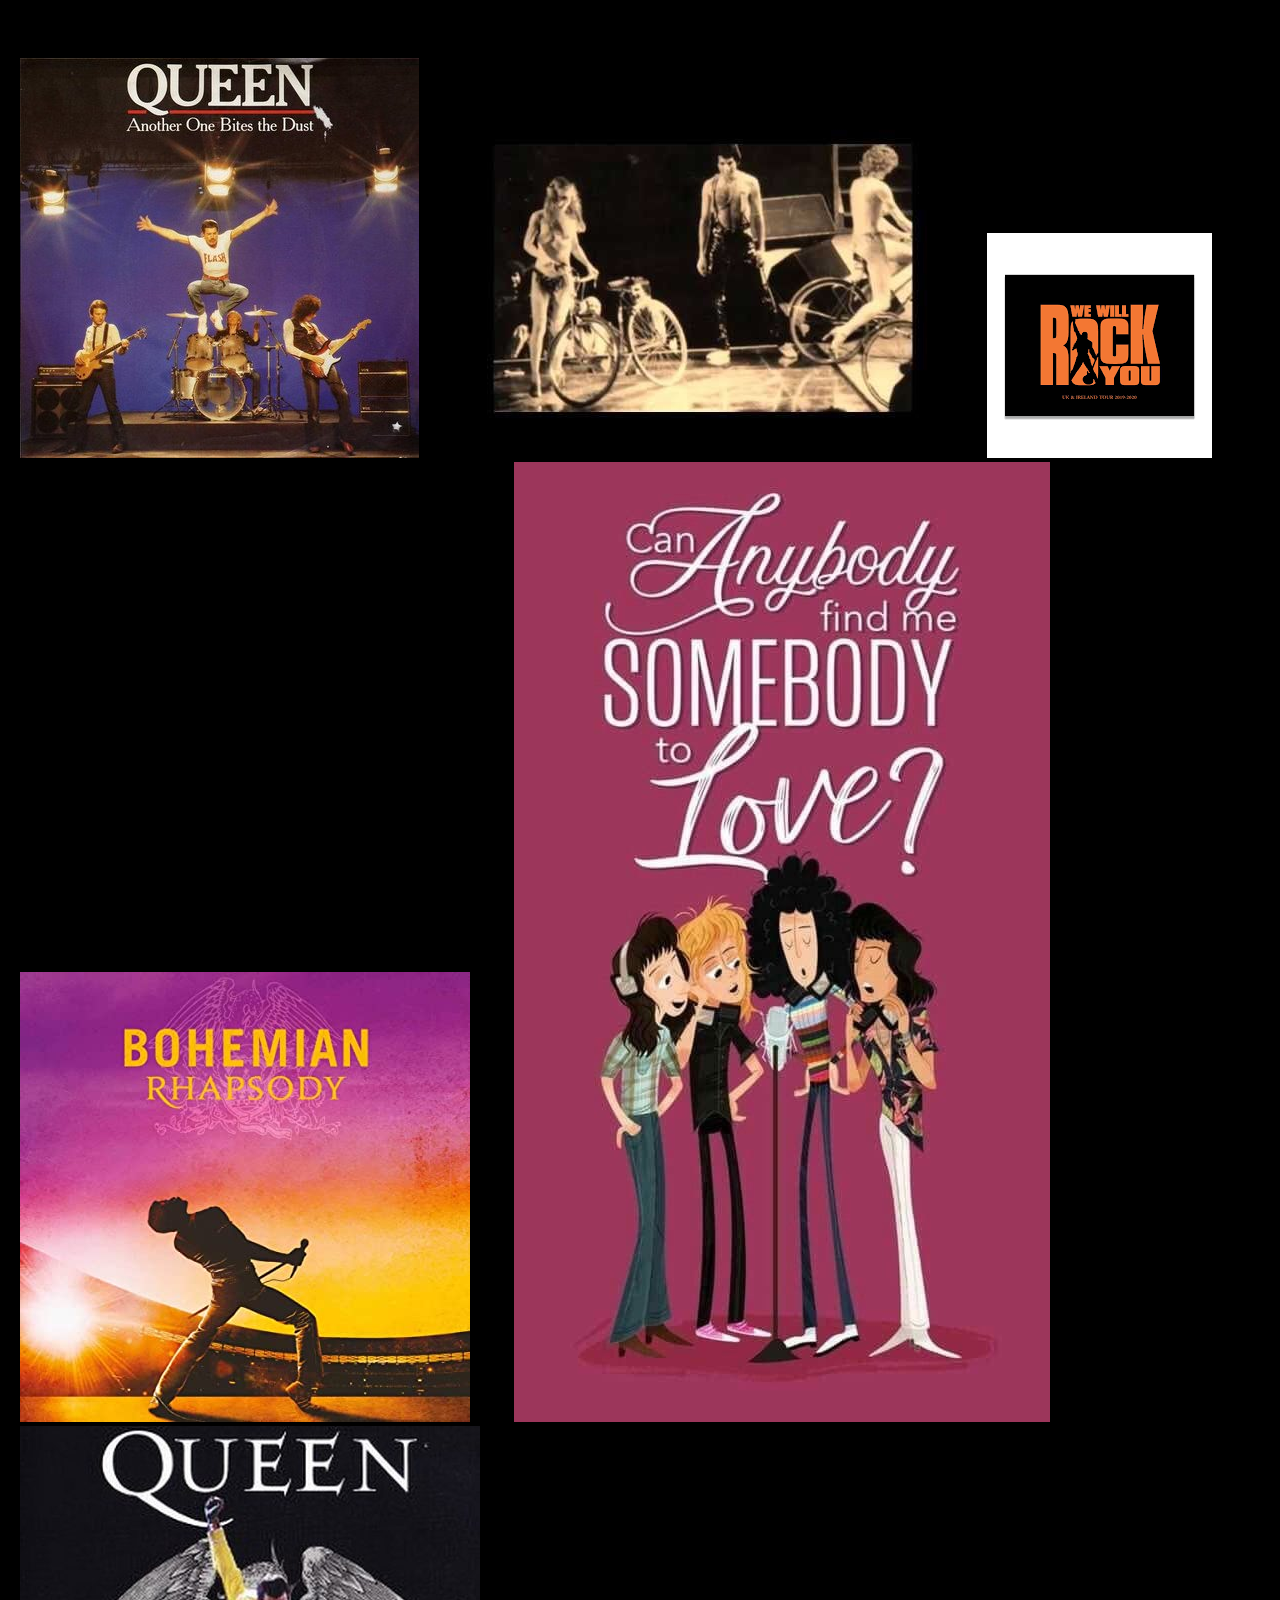
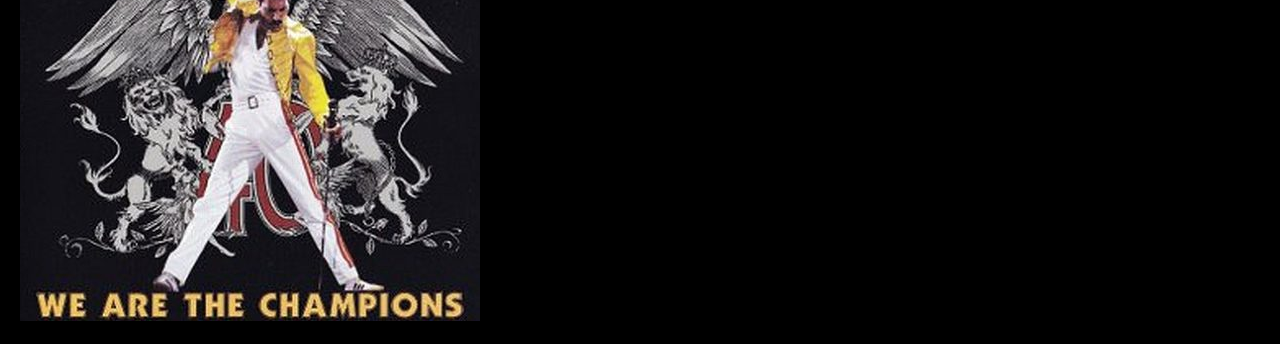
<file: index.html>
</html>
<!DOCTYPE html>
<html lang="es">
<head>
    <meta charset="UTF-8">
    <meta http-equiv="X-UA-Compatible" content="IE=edge">
    <meta name="viewport" content="width=device-width, initial-scale=1.0">
    <title>QUEEN</title>
    <link
      href="index.css"
      rel="stylesheet"
      type="text/css"
    />
</head>
<body>
    <h1 class="titulo">Mejores Canciones de Queen</h1>
    <a href='songs/Another One Bite The Dust.html'><img src="images/1.jpg" alt="Another One Bite The Dust"></a>
    <a href='songs/bicycle_race.html'><img src="images/2.jpg" alt="Bicycle Race"></a>
    <a href='songs/we-will-rock-you.html'><img src="images/3.png" alt="We Will Rock You"></a>
    <a href='songs/bohemianRhapsody.html'><img src="images/4.jpg" alt="Bohemian Rhapsody"></a>
    <a href='songs/Somebody to love.html'><img src="images/5.jpg" alt="Somebody To Love Me"></a>
    <a href='songs/weAreTheChampions.html'><img src="images/6.jpg" alt="We Are The Champions"></a>

</body>
</html>
</file>
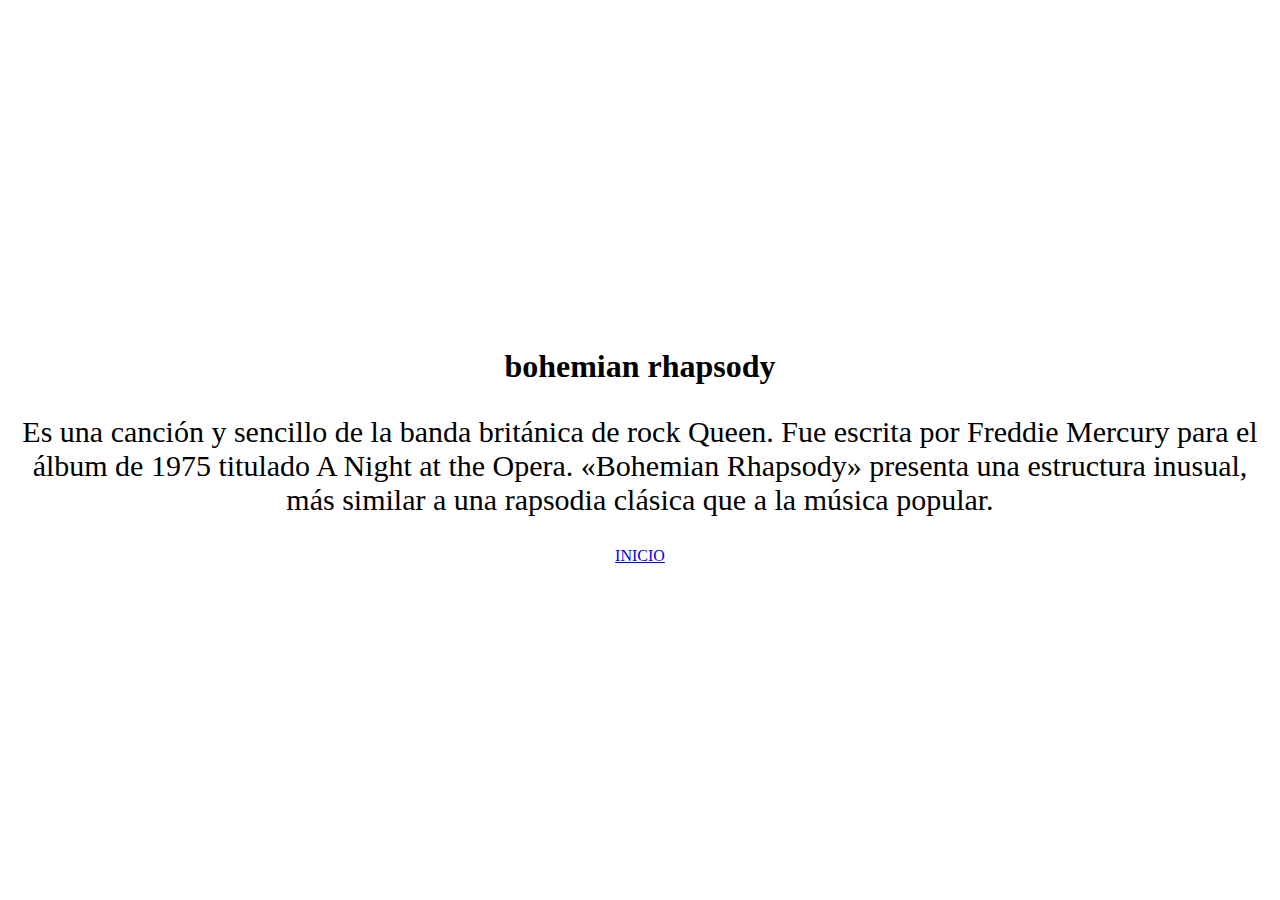
<file: bohemianRhapsody.html>
<!DOCTYPE html>
<html lang="en">
<head>
    <meta charset="UTF-8">
    <meta http-equiv="X-UA-Compatible" content="IE=edge">
    <meta name="viewport" content="width=device-width, initial-scale=1.0">
    <title>bohemian rhapsody</title>
</head>
<body >
  <div style="text-align: center">
    <iframe width="560" height="315" src="https://www.youtube.com/embed/vbvyNnw8Qjg?start=1" 
    title="YouTube video player" 
    frameborder="0" 
    allow="accelerometer; autoplay; clipboard-write; encrypted-media; gyroscope; picture-in-picture" allowfullscreen>
    </iframe> 
  </div>
  <div style=" text-align: center">
    <h1>bohemian rhapsody</h1>
    <p style="font-size: 30px;"  > Es una canción y sencillo de la banda británica de rock Queen. Fue escrita por Freddie Mercury para el álbum de 1975 titulado A Night at the Opera. «Bohemian Rhapsody» presenta una estructura inusual, más similar a una rapsodia clásica que a la música popular.</p>
    <a href="./index.html">INICIO</a>
  </div>
  
</body>
</html>
</file>
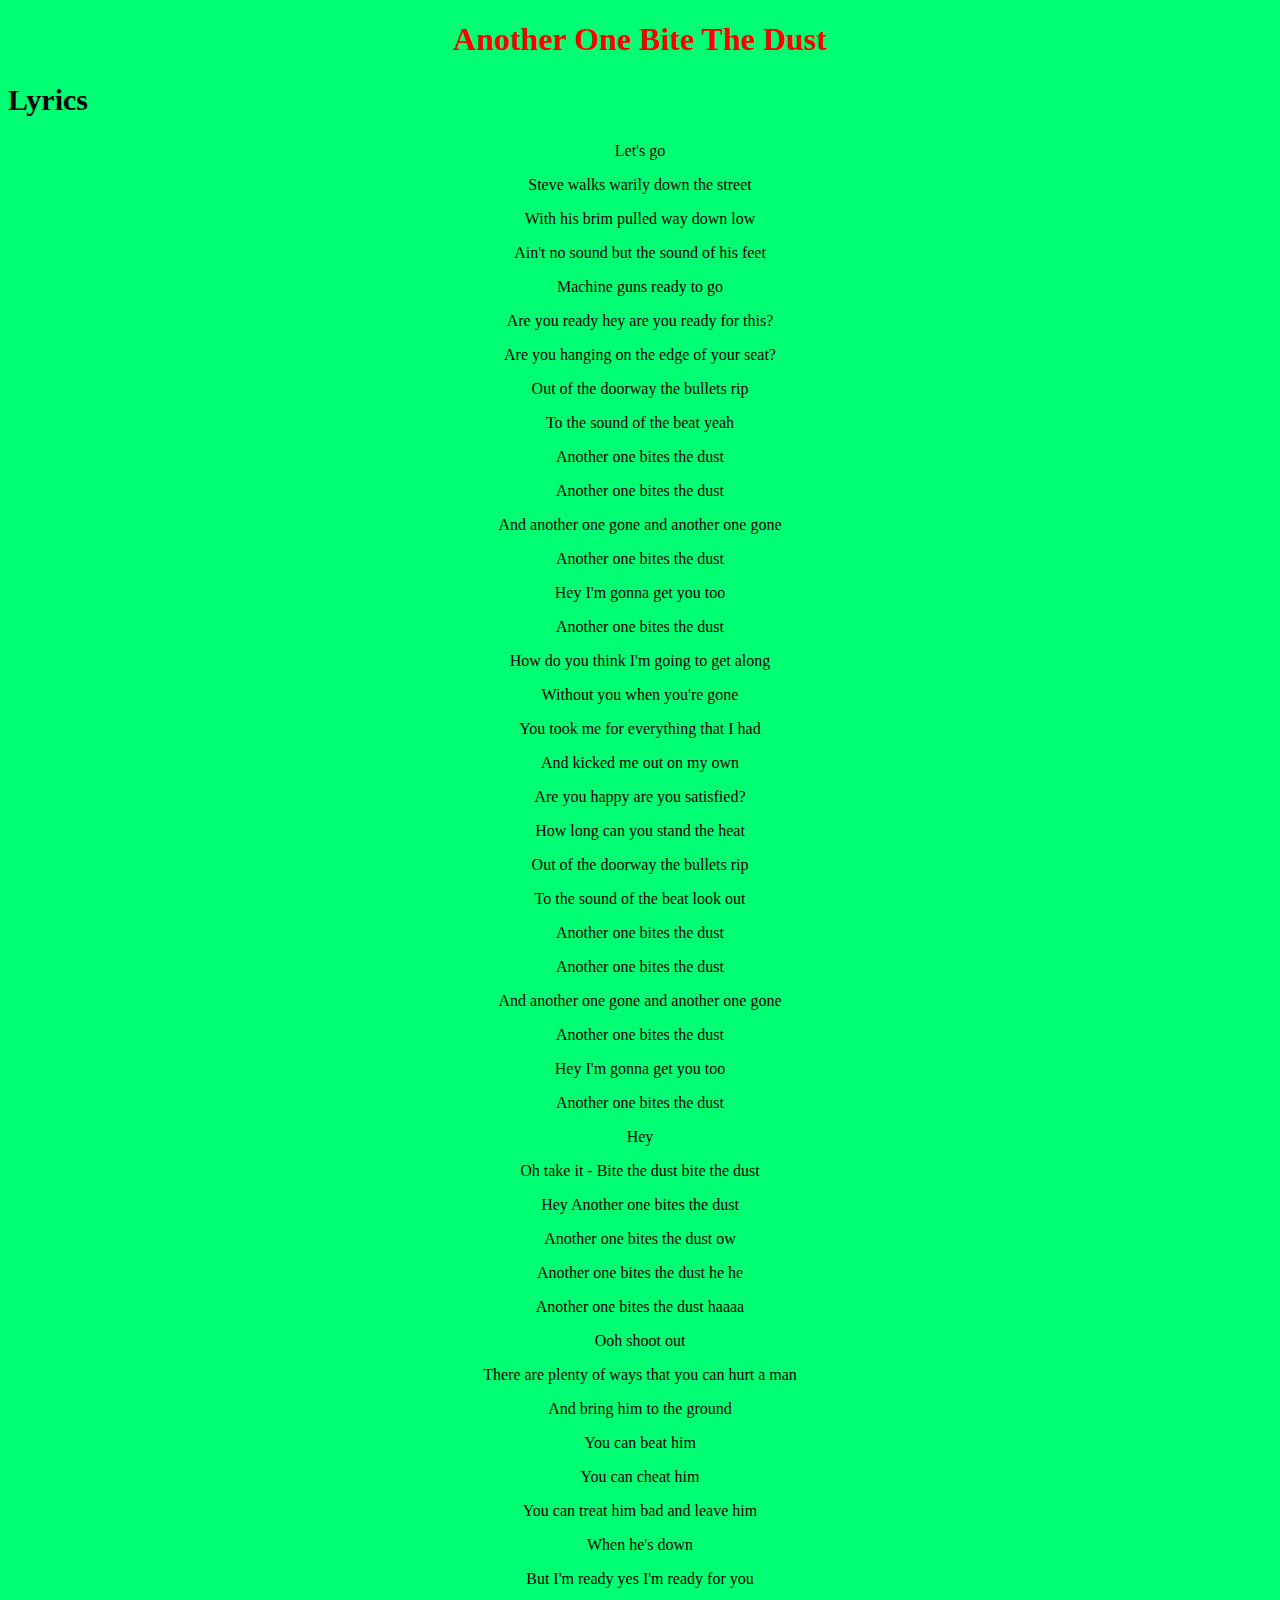
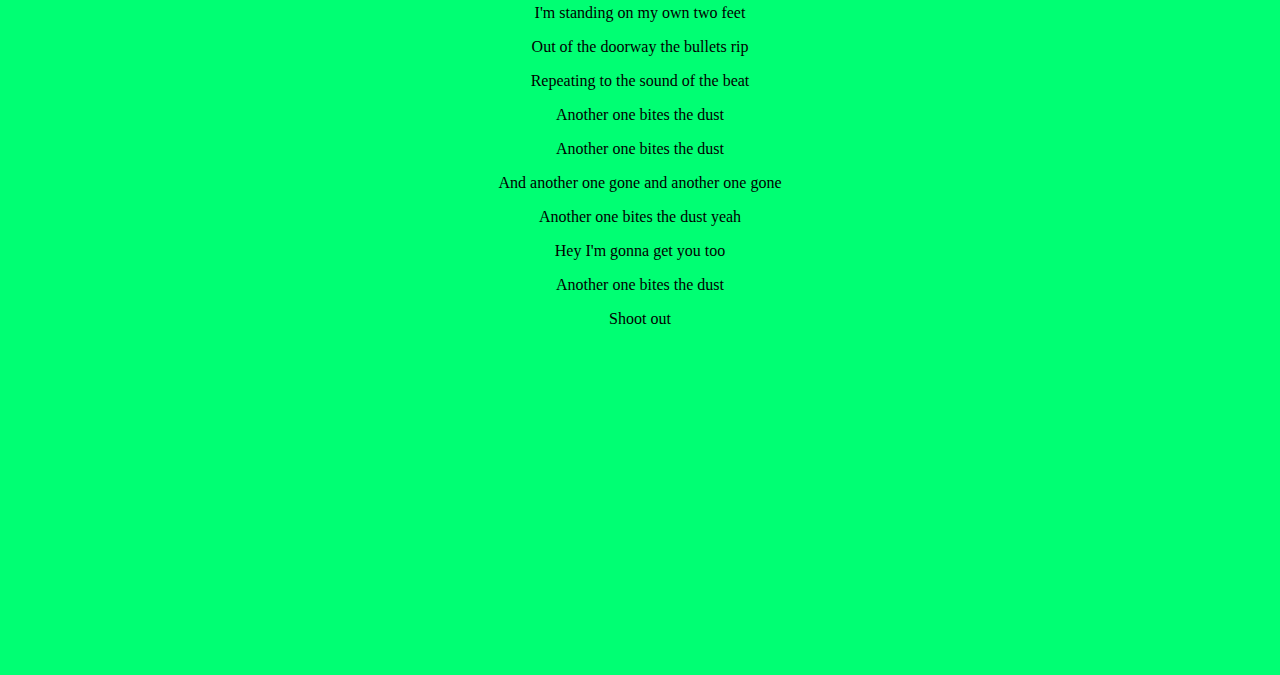
<file: songs/Another One Bite The Dust.html>
<!DOCTYPE html>
<html lang="es">
  <head>
    <meta charset="UTF-8" />
    <meta http-equiv="X-UA-Compatible" content="IE=edge" />
    <meta name="viewport" content="width=device-width, initial-scale=1.0" />
    <title>Another One Bite The Dust</title>
    <link
      href="Another One Bite The Dust.css"
      rel="stylesheet"
      type="text/css"
    />
  </head>
  <body>
    <h1>Another One Bite The Dust</h1>
    <h2>Lyrics</h2>
    <p>Let's go</p>
    <p>Steve walks warily down the street</p>
    <p>With his brim pulled way down low</p>
    <p>Ain't no sound but the sound of his feet</p>
    <p>Machine guns ready to go</p>
    <p>Are you ready hey are you ready for this?</p>
    <p>Are you hanging on the edge of your seat?</p>
    <p>Out of the doorway the bullets rip</p>
    <p>To the sound of the beat yeah</p>

    <p>Another one bites the dust</p>
    <p>Another one bites the dust</p>
    <p>And another one gone and another one gone</p>
    <p>Another one bites the dust</p>
    <p>Hey I'm gonna get you too</p>
    <p>Another one bites the dust</p>

    <p>How do you think I'm going to get along</p>
    <p>Without you when you're gone</p>
    <p>You took me for everything that I had</p>
    <p>And kicked me out on my own</p>
    <p>Are you happy are you satisfied?</p>
    <p>How long can you stand the heat</p>
    <p>Out of the doorway the bullets rip</p>
    <p>To the sound of the beat look out</p>

    <p>Another one bites the dust</p>
    <p>Another one bites the dust</p>
    <p>And another one gone and another one gone</p>
    <p>Another one bites the dust</p>
    <p>Hey I'm gonna get you too</p>
    <p>Another one bites the dust</p>

    <p>Hey</p>
    <p>Oh take it - Bite the dust bite the dust</p>
    <p>Hey Another one bites the dust</p>
    <p>Another one bites the dust ow</p>
    <p>Another one bites the dust he he</p>
    <p>Another one bites the dust haaaa</p>
    <p>Ooh shoot out</p>

    <p>There are plenty of ways that you can hurt a man</p>
    <p>And bring him to the ground</p>
    <p>You can beat him</p>
    <p>You can cheat him</p>
    <p>You can treat him bad and leave him</p>
    <p>When he's down</p>
    <p>But I'm ready yes I'm ready for you</p>
    <p>I'm standing on my own two feet</p>
    <p>Out of the doorway the bullets rip</p>
    <p>Repeating to the sound of the beat</p>
    <p>Another one bites the dust</p>
    <p>Another one bites the dust</p>
    <p>And another one gone and another one gone</p>
    <p>Another one bites the dust yeah</p>
    <p>Hey I'm gonna get you too</p>
    <p>Another one bites the dust</p>
    <p>Shoot out</p>
    <div style="display: flex; justify-content: center; margin-top: 20px"></div>
    <iframe
      width="560"
      height="315"
      src="https://www.youtube.com/embed/rY0WxgSXdEE"
      title="YouTube video player"
      frameborder="0"
      allow="accelerometer; autoplay; clipboard-write; encrypted-media; gyroscope; picture-in-picture"
      allowfullscreen
    ></iframe>
  </div>
  </body>
</html>
</file>
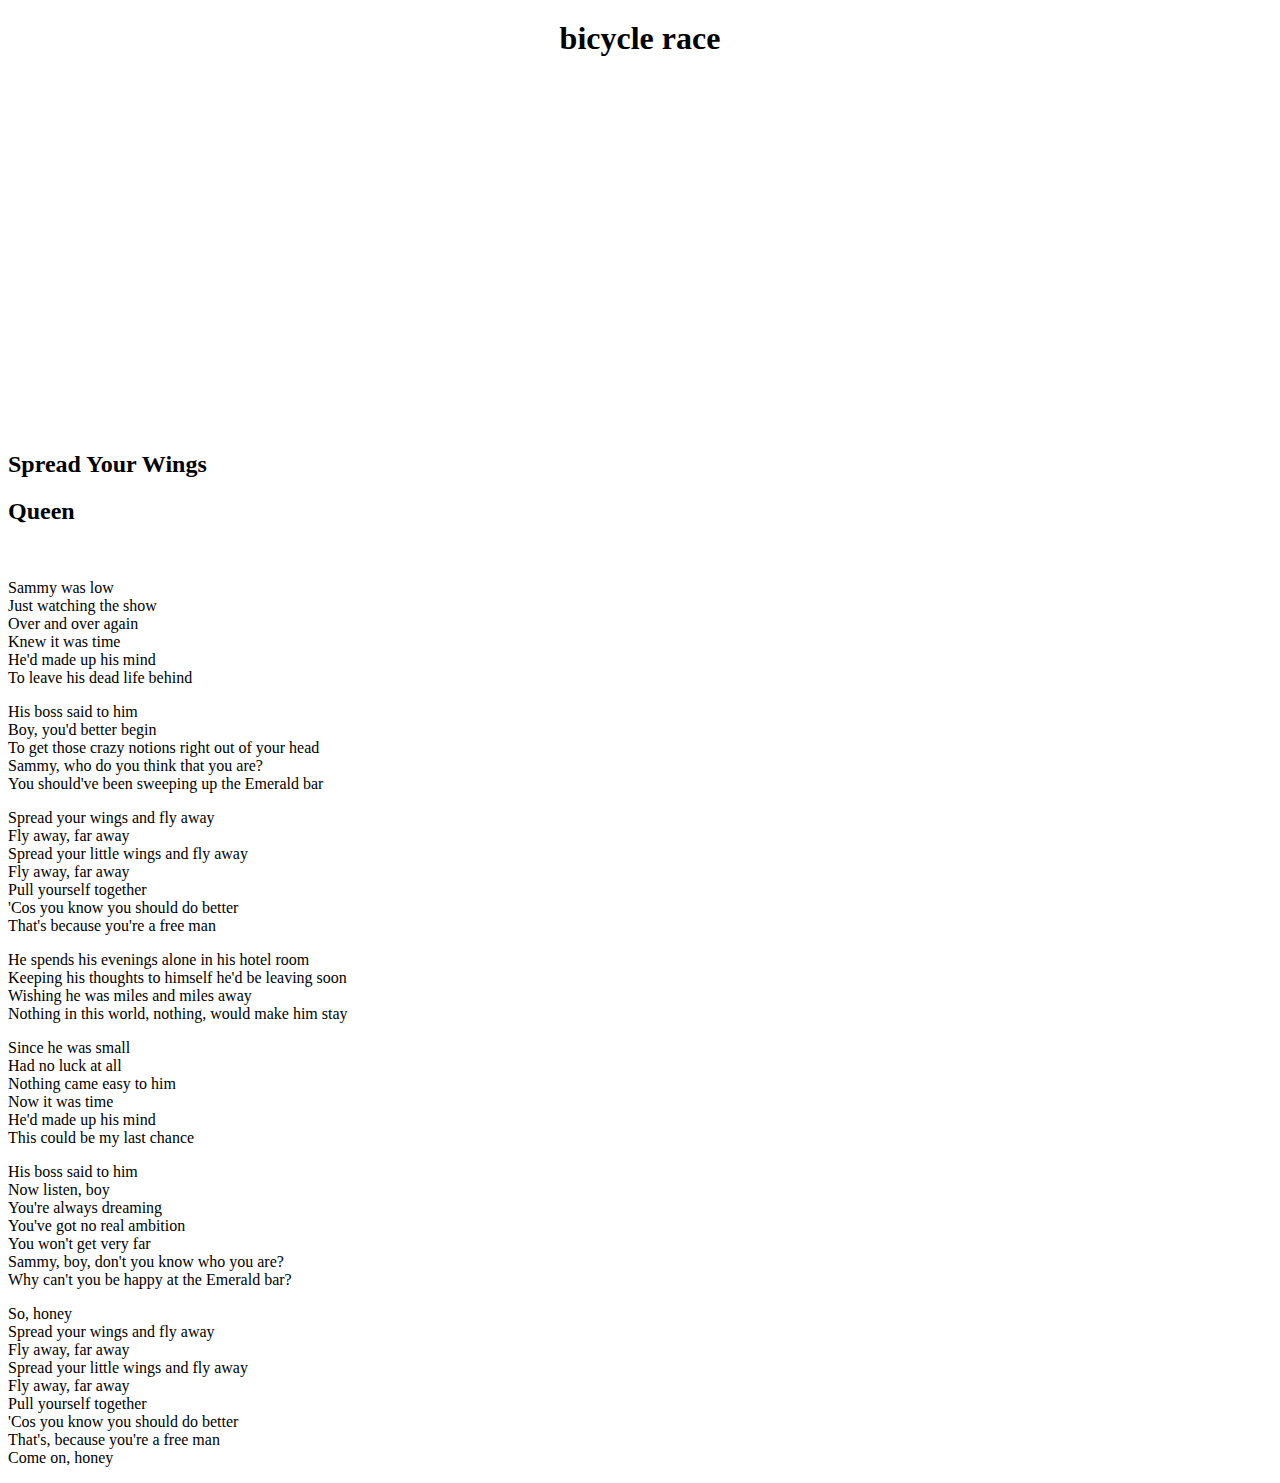
<file: songs/bicycle_race.html>
<!DOCTYPE html>
<html lang="en">
  <head>
    <meta charset="UTF-8" />
    <meta http-equiv="X-UA-Compatible" content="IE=edge" />
    <meta name="viewport" content="width=device-width, initial-scale=1.0" />

    <title>bicycle race</title>
  </head>
  <body>
    <h1 style="display: flex; justify-content: center; margin-top: 20px">
      bicycle race
    </h1>
    <br />
    <div style="display: flex; justify-content: center; margin-top: 20px">
      <iframe
        width="560"
        height="315"
        src="https://www.youtube.com/embed/uyd6OLyhPJo"
        title="YouTube video player"
        frameborder="0"
        allow="accelerometer; autoplay; clipboard-write; encrypted-media; gyroscope; picture-in-picture"
        allowfullscreen
      ></iframe>
    </div>
    <h2 class="center">Spread Your Wings</h2>
    <h2>Queen</h2>
    <br />

    <div>
      <p>
        Sammy was low<br />Just watching the show<br />Over and over again<br />Knew
        it was time<br />He'd made up his mind<br />To leave his dead life
        behind
      </p>
      <p>
        His boss said to him<br />Boy, you'd better begin<br />To get those
        crazy notions right out of your head<br />Sammy, who do you think that
        you are?<br />You should've been sweeping up the Emerald bar
      </p>
      <p>
        Spread your wings and fly away<br />Fly away, far away<br />Spread your
        little wings and fly away<br />Fly away, far away<br />Pull yourself
        together<br />'Cos you know you should do better<br />That's because
        you're a free man
      </p>
      <p>
        He spends his evenings alone in his hotel room<br />Keeping his thoughts
        to himself he'd be leaving soon<br />Wishing he was miles and miles
        away<br />Nothing in this world, nothing, would make him stay
      </p>
      <p>
        Since he was small<br />Had no luck at all<br />Nothing came easy to
        him<br />Now it was time<br />He'd made up his mind<br />This could be
        my last chance
      </p>
      <p>
        His boss said to him<br />Now listen, boy<br />You're always dreaming<br />You've
        got no real ambition<br />You won't get very far<br />Sammy, boy, don't
        you know who you are?<br />Why can't you be happy at the Emerald bar?
      </p>
      <p>
        So, honey<br />Spread your wings and fly away<br />Fly away, far away<br />Spread
        your little wings and fly away<br />Fly away, far away<br />Pull
        yourself together<br />'Cos you know you should do better<br />That's,
        because you're a free man<br />Come on, honey
      </p>
     
    </div>
  </body>
</html>
</file>
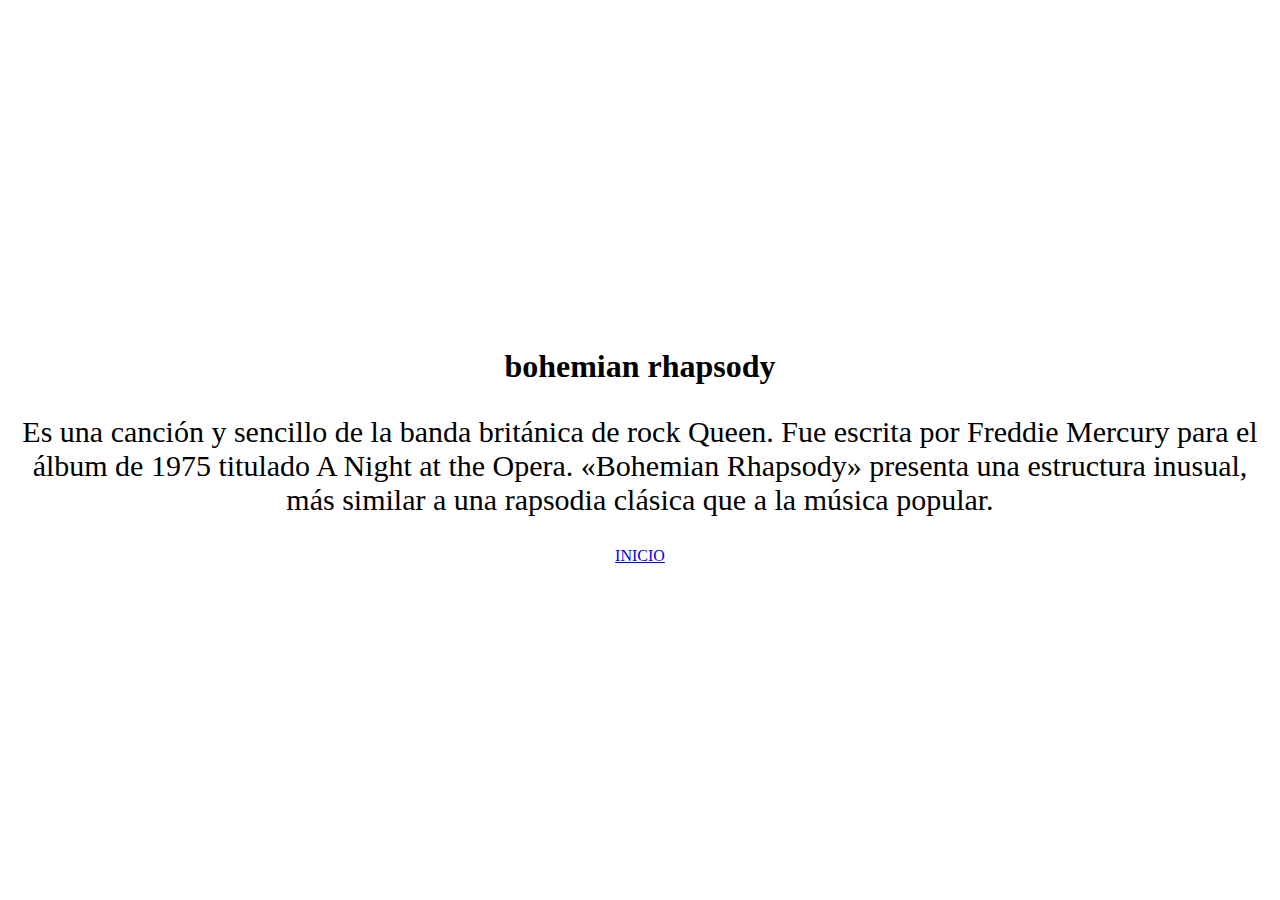
<file: songs/bohemianRhapsody.html>
<!DOCTYPE html>
<html lang="en">
<head>
    <meta charset="UTF-8">
    <meta http-equiv="X-UA-Compatible" content="IE=edge">
    <meta name="viewport" content="width=device-width, initial-scale=1.0">
    <title>bohemian rhapsody</title>
</head>
<body >
  <div style="text-align: center">
    <iframe width="560" height="315" src="https://www.youtube.com/embed/vbvyNnw8Qjg?start=1" 
    title="YouTube video player" 
    frameborder="0" 
    allow="accelerometer; autoplay; clipboard-write; encrypted-media; gyroscope; picture-in-picture" allowfullscreen>
    </iframe> 
  </div>
  <div style=" text-align: center">
    <h1>bohemian rhapsody</h1>
    <p style="font-size: 30px;"  > Es una canción y sencillo de la banda británica de rock Queen. Fue escrita por Freddie Mercury para el álbum de 1975 titulado A Night at the Opera. «Bohemian Rhapsody» presenta una estructura inusual, más similar a una rapsodia clásica que a la música popular.</p>
    <a href="../index.html">INICIO</a>
  </div>
  
</body>
</html>
</file>
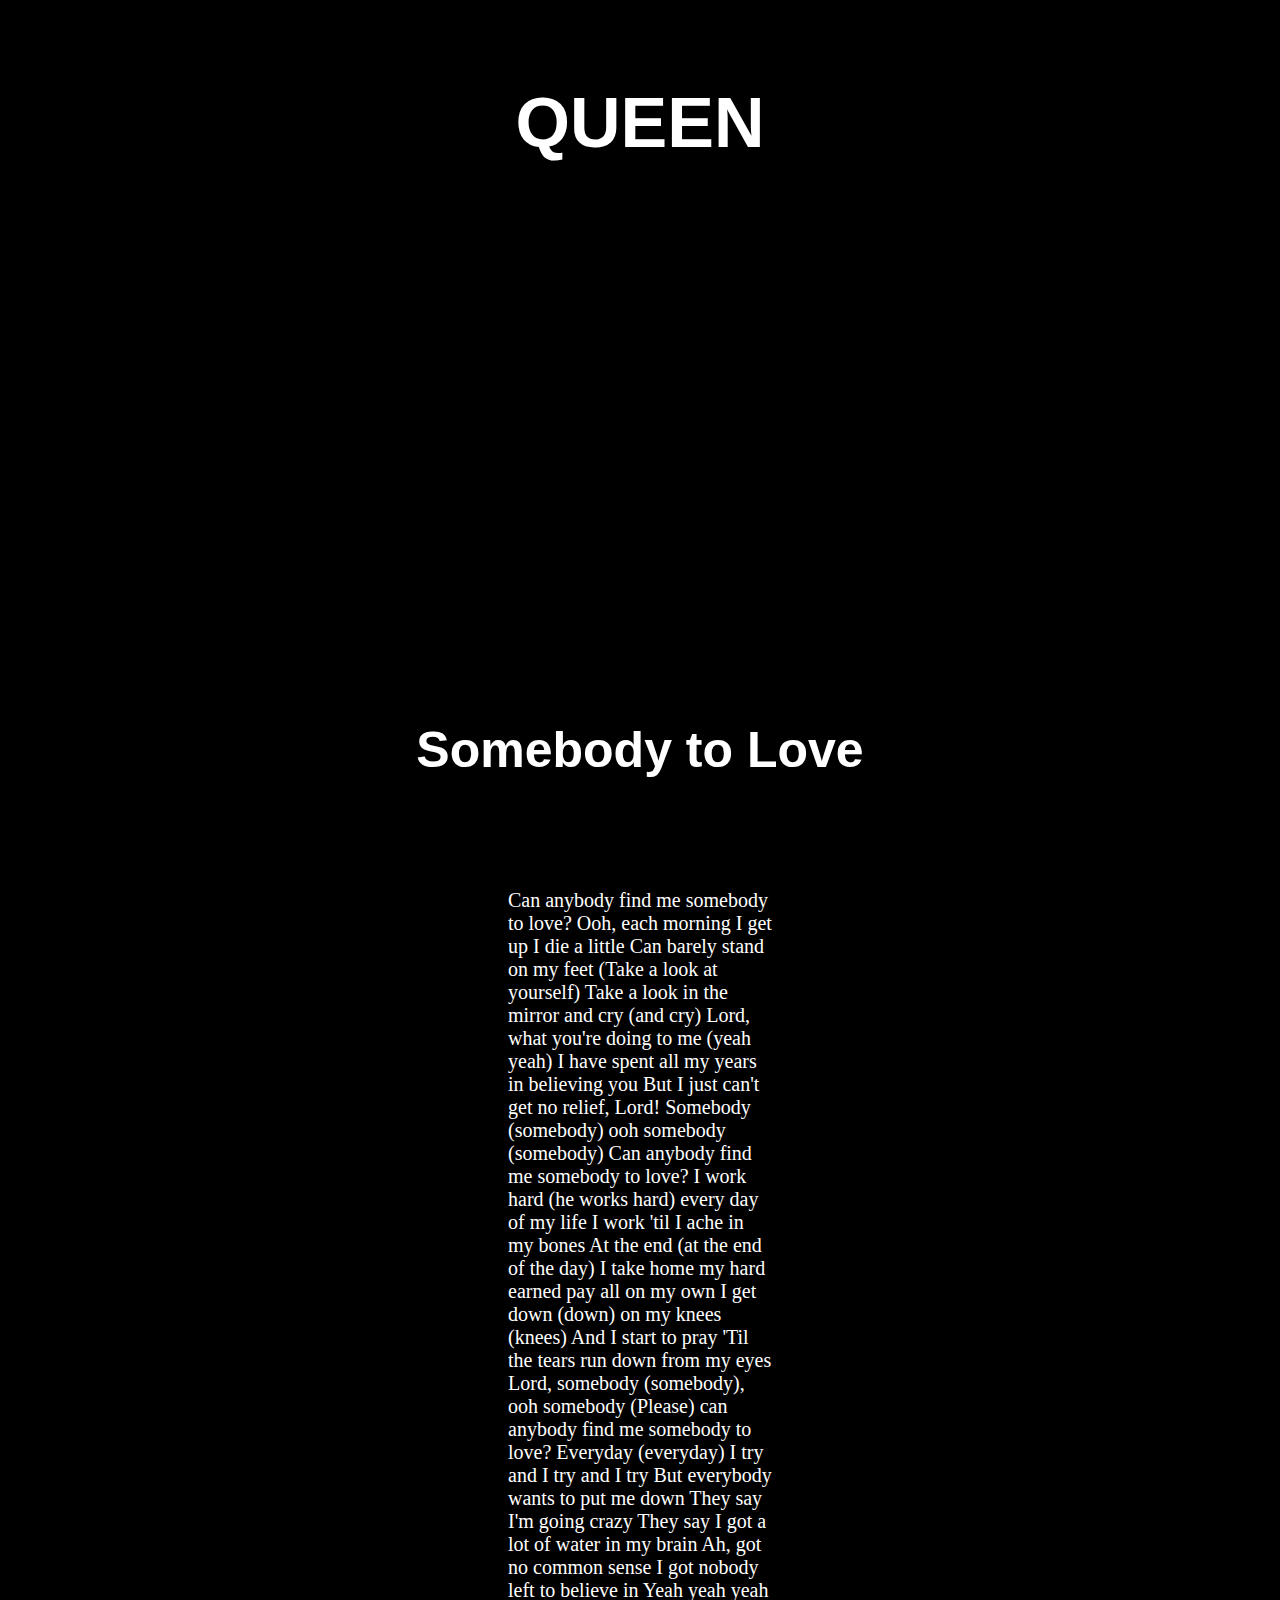
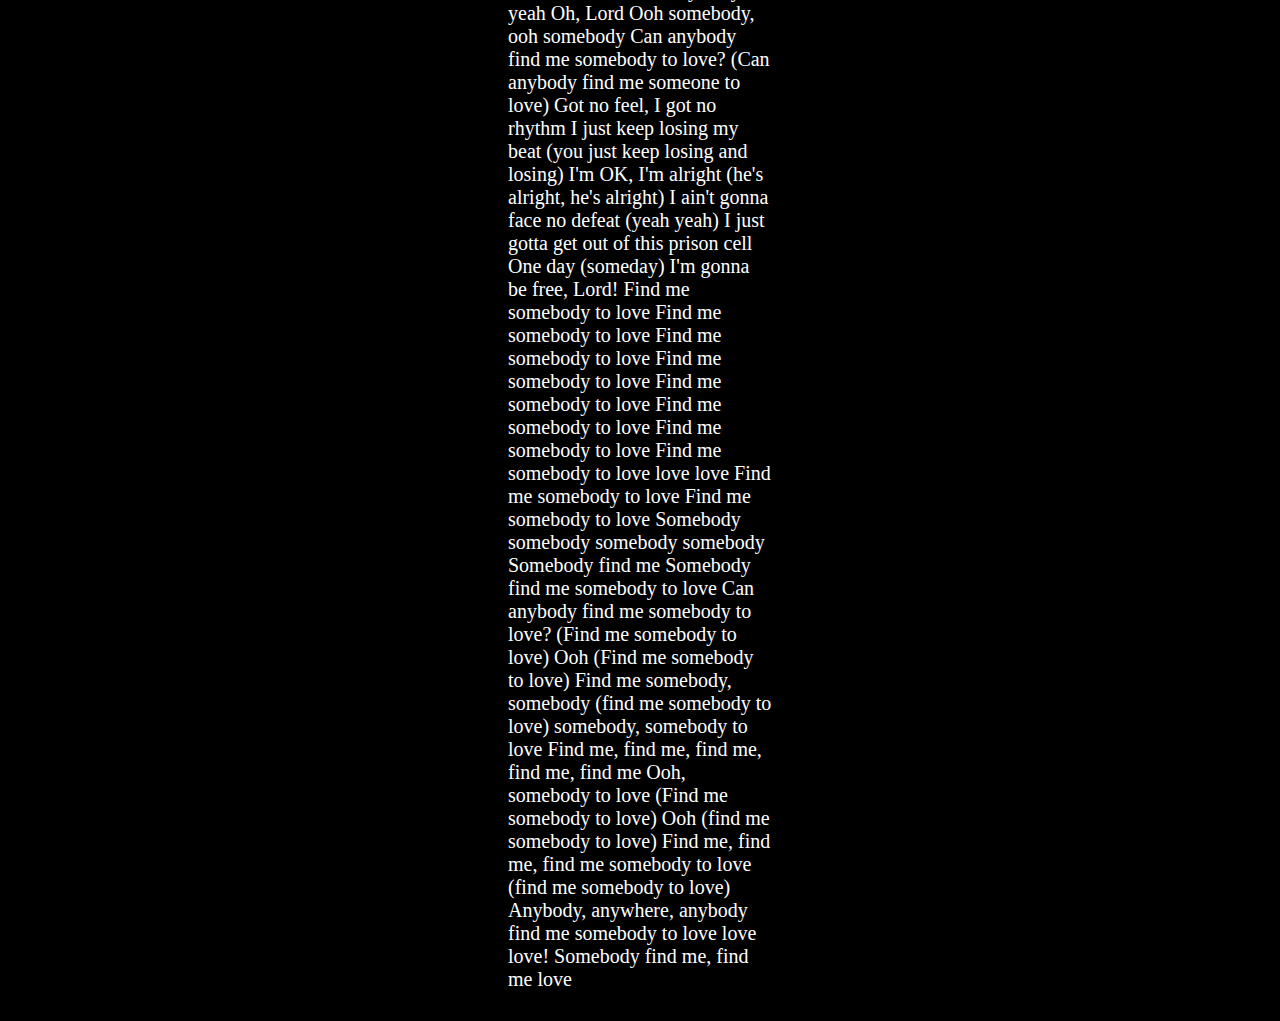
<file: songs/Somebody to love.html>
<!DOCTYPE html>
<html lang="en">
<head>
    <meta charset="UTF-8">
    <meta http-equiv="X-UA-Compatible" content="IE=edge">
    <meta name="viewport" content="width=device-width, initial-scale=1.0">
    <link rel="stylesheet" href="Somebody to love.css"
    <title>Somebody to Love</title>
</head>
<body>
    <h1 class="artist">QUEEN</h1>

    <iframe class="video" src="https://www.youtube.com/embed/kijpcUv-b8M" title="YouTube video player" frameborder="0" allow="accelerometer; autoplay; clipboard-write; encrypted-media; gyroscope; picture-in-picture" allowfullscreen></iframe>

    <h1 class="song">Somebody to Love</h1>
    <br>
    <br>
    <p class="container">Can anybody find me somebody to love?
        Ooh, each morning I get up I die a little
        Can barely stand on my feet
        (Take a look at yourself) Take a look in the mirror and cry (and cry)
        Lord, what you're doing to me (yeah yeah)
        I have spent all my years in believing you
        But I just can't get no relief, Lord!
        Somebody (somebody) ooh somebody (somebody)
        Can anybody find me somebody to love?
        I work hard (he works hard) every day of my life
        I work 'til I ache in my bones
        At the end (at the end of the day)
        I take home my hard earned pay all on my own
        I get down (down) on my knees (knees)
        And I start to pray
        'Til the tears run down from my eyes
        Lord, somebody (somebody), ooh somebody
        (Please) can anybody find me somebody to love?
        Everyday (everyday) I try and I try and I try
        But everybody wants to put me down
        They say I'm going crazy
        They say I got a lot of water in my brain
        Ah, got no common sense
        I got nobody left to believe in
        Yeah yeah yeah yeah
        Oh, Lord
        Ooh somebody, ooh somebody
        Can anybody find me somebody to love?
        (Can anybody find me someone to love)
        Got no feel, I got no rhythm
        I just keep losing my beat (you just keep losing and losing)
        I'm OK, I'm alright (he's alright, he's alright)
        I ain't gonna face no defeat (yeah yeah)
        I just gotta get out of this prison cell
        One day (someday) I'm gonna be free, Lord!
        Find me somebody to love
        Find me somebody to love
        Find me somebody to love
        Find me somebody to love
        Find me somebody to love
        Find me somebody to love
        Find me somebody to love
        Find me somebody to love love love
        Find me somebody to love
        Find me somebody to love
        Somebody somebody somebody somebody
        Somebody find me
        Somebody find me somebody to love
        Can anybody find me somebody to love?
        (Find me somebody to love)
        Ooh
        (Find me somebody to love)
        Find me somebody, somebody (find me somebody to love) somebody, somebody to love
        Find me, find me, find me, find me, find me
        Ooh, somebody to love (Find me somebody to love)
        Ooh (find me somebody to love)
        Find me, find me, find me somebody to love (find me somebody to love)
        Anybody, anywhere, anybody find me somebody to love love love!
        Somebody find me, find me love</p>
</body>
</html>
</file>
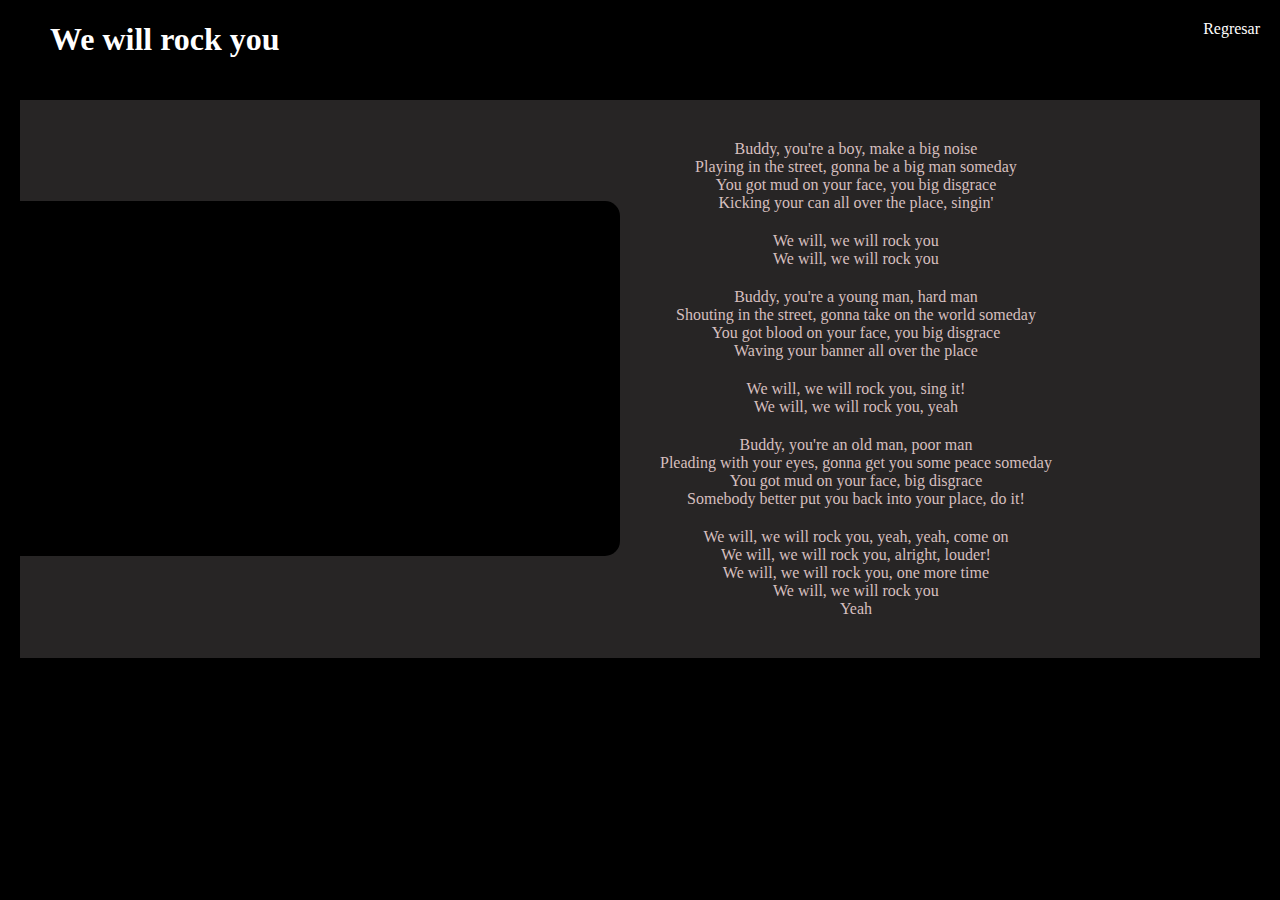
<file: songs/we-will-rock-you.html>
<!DOCTYPE html>
<html lang="en">
  <head>
    <meta charset="UTF-8" />
    <meta http-equiv="X-UA-Compatible" content="IE=edge" />
    <meta name="viewport" content="width=device-width, initial-scale=1.0" />
    <title>We will rock you</title>
    <link rel="stylesheet" href="../index.css">
  </head>
  <body>
      <div class="containerTitle">
          <h1 class="titleSong">We will rock you</h1>
          <a href="../index.html">Regresar</a>
      </div>
    <div class="containerMain">
      <div class="containerVideo">
        <iframe
          width="560"
          height="315"
          src="https://www.youtube.com/embed/-tJYN-eG1zk"
          title="YouTube video player"
          frameborder="0"
          allow="accelerometer; autoplay; clipboard-write; encrypted-media; gyroscope; picture-in-picture"
          allowfullscreen
        ></iframe>
      </div>
      <div class="containerLyrics">
        <p class="textLyrics">
          Buddy, you're a boy, make a big noise <br />
          Playing in the street, gonna be a big man someday <br />
          You got mud on your face, you big disgrace <br />
          Kicking your can all over the place, singin' <br />
        </p>
        <p class="textLyrics">
          We will, we will rock you<br />
          We will, we will rock you<br />
        </p>
        <p class="textLyrics">
          Buddy, you're a young man, hard man <br />
          Shouting in the street, gonna take on the world someday <br />
          You got blood on your face, you big disgrace <br />
          Waving your banner all over the place <br />
        </p>
        <p class="textLyrics">
          We will, we will rock you, sing it!<br />
          We will, we will rock you, yeah<br />
        </p>
        <p class="textLyrics">
          Buddy, you're an old man, poor man <br />
          Pleading with your eyes, gonna get you some peace someday <br />
          You got mud on your face, big disgrace <br />
          Somebody better put you back into your place, do it! <br />
        </p>
        <p class="textLyrics">
          We will, we will rock you, yeah, yeah, come on <br />
          We will, we will rock you, alright, louder! <br />
          We will, we will rock you, one more time <br />
          We will, we will rock you <br />
          Yeah <br />
        </p>
      </div>
    </div>
  </body>
</html>
</file>
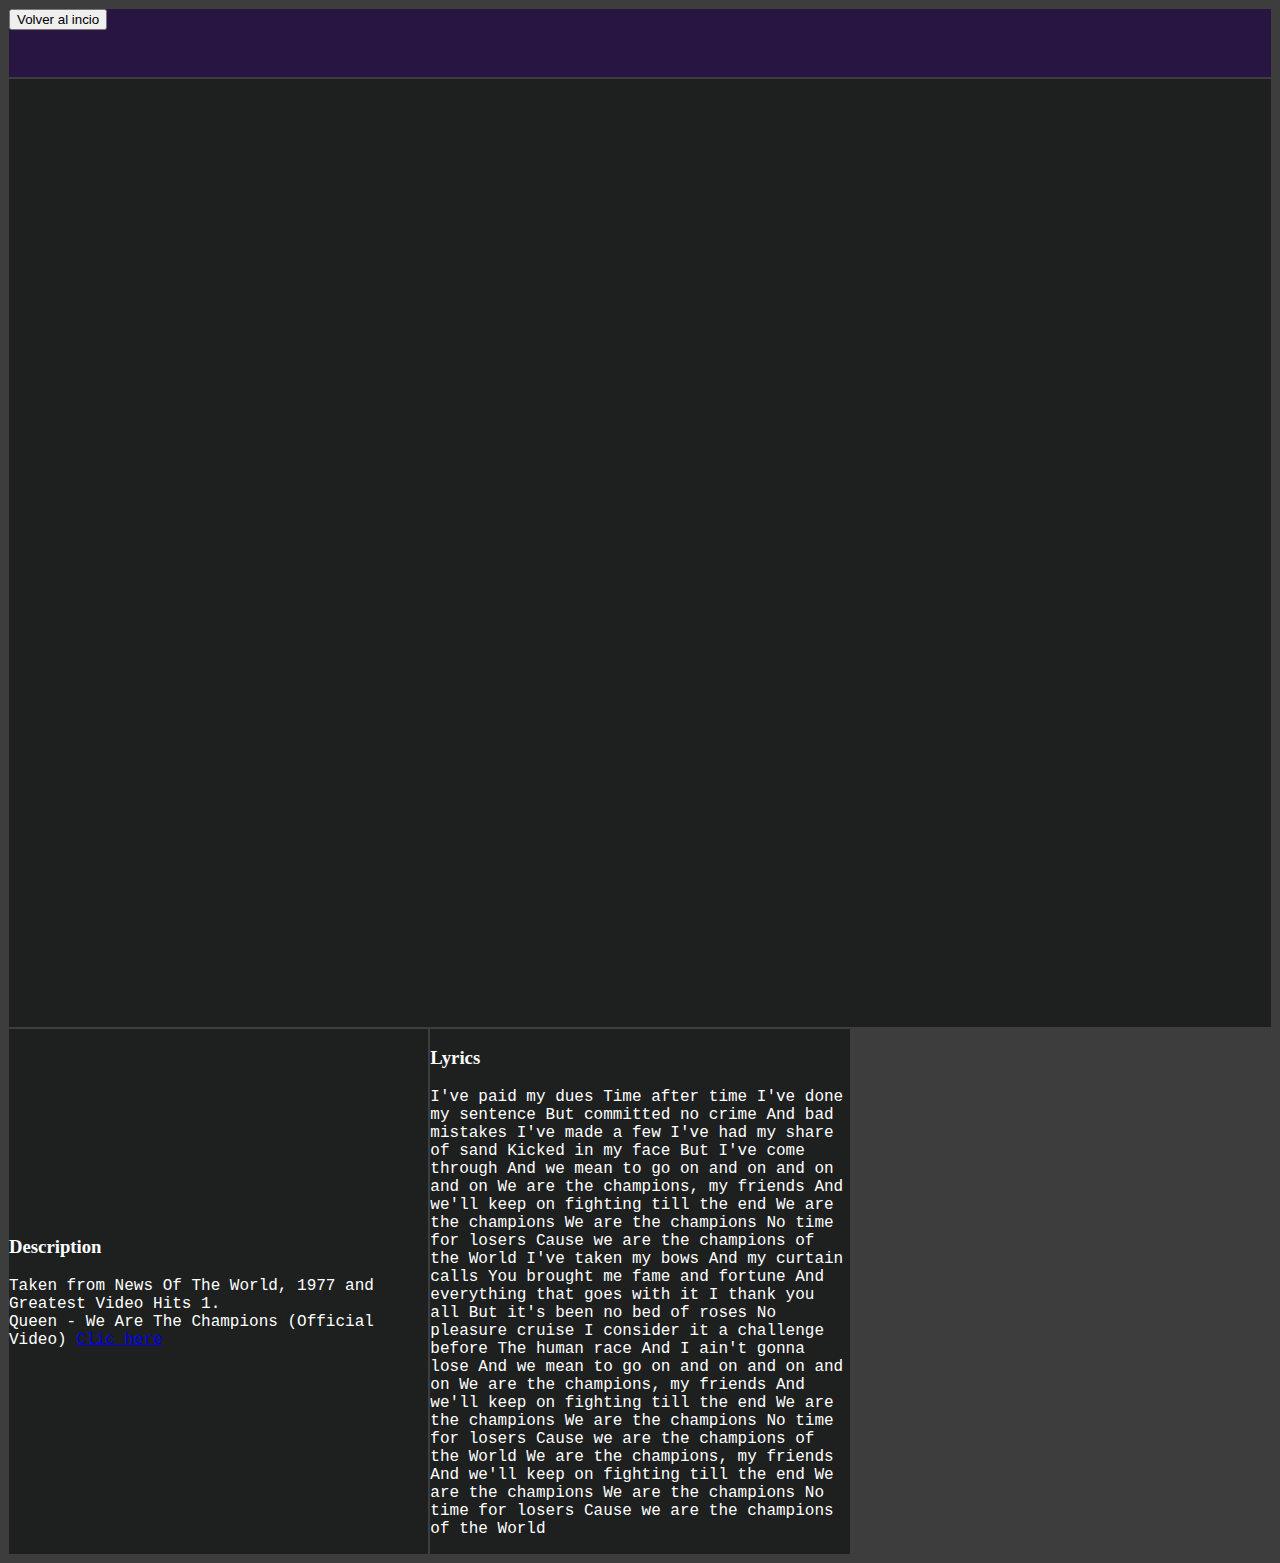
<file: songs/weAreTheChampions.html>
<!DOCTYPE html>
<html lang="es">
  <head>
    <meta charset="UTF-8" />
    <meta http-equiv="X-UA-Compatible" content="IE=edge" />
    <meta name="viewport" content="width=device-width, initial-scale=1.0" />
    <link rel="stylesheet" href="weAreTheChampions.css" />
    <title>Queen - We Are The Champions</title>
  </head>

  <div class="container">
    <div class="header">
      <a href="../index.html"><button>Volver al incio</button></a>
    </div>
    <div class="containerVideo">
      <iframe
        width="560"
        height="315"
        src="https://www.youtube.com/embed/04854XqcfCY?controls=0"
        title="YouTube video player"
        frameborder="0"
        allow="accelerometer; autoplay; clipboard-write; encrypted-media; gyroscope; picture-in-picture"
        allowfullscreen
      ></iframe>
    </div>
    <div class="description">
        <h3>Description</h3>
      <p>
        Taken from News Of The World, 1977 and Greatest Video Hits 1. <br />
        Queen - We Are The Champions (Official Video)
        <a href="https://www.youtube.com/user/queenofficial">Clic here</a>
      </>
    </div>
    <div class="lirycs">
        <h3>Lyrics</h3>
      <p>
        I've paid my dues Time after time I've done my sentence But committed no
        crime And bad mistakes I've made a few I've had my share of sand Kicked
        in my face But I've come through And we mean to go on and on and on and
        on We are the champions, my friends And we'll keep on fighting till the
        end We are the champions We are the champions No time for losers Cause
        we are the champions of the World I've taken my bows And my curtain
        calls You brought me fame and fortune And everything that goes with it I
        thank you all But it's been no bed of roses No pleasure cruise I
        consider it a challenge before The human race And I ain't gonna lose And
        we mean to go on and on and on and on We are the champions, my friends
        And we'll keep on fighting till the end We are the champions We are the
        champions No time for losers Cause we are the champions of the World We
        are the champions, my friends And we'll keep on fighting till the end We
        are the champions We are the champions No time for losers Cause we are
        the champions of the World
      </p>
    </div>
    <div class="nullArea"></div>
  </div>
</html>
</file>
<file: index.css>
body {
  margin: 0;
  padding: 0;
  background-color: black;
}
a {
  text-decoration: none;
  color: white;
  padding: 20px;
}
.containerTitle {
  display: flex;
  justify-content: space-between;
}
.titleSong {
  color: white;
  margin-left: 50px;
}
.containerMain {
  margin: 20px;
  background-color: rgb(39, 37, 37);
  display: flex;
  align-items: center;
  font-family: Cambria, Cochin, Georgia, Times, "Times New Roman", serif;
}
.containerVideo {
  padding: 20px;
  display: flex;
  border-top-right-radius: 15px;
  border-bottom-right-radius: 15px;
  background-color: black;
}
.containerLyrics {
  color: rgb(214, 191, 191);
  text-align: center;
  padding: 30px;
  display: flex;
  flex-direction: column;
}
.textLyrics {
  margin: 10px;
}

.titulo {
  text-align: center;
}

button {
  height: 100px;
  width: 200px;
  margin: -20px -50px;
  position: relative;
  top: 20%;
  left: 50%;
  font: message-box;
}
</file>
<file: songs/Another One Bite The Dust.css>
h1{
  color: #ff0000;
  text-align: center;
}

h2{
  color: #000000;
  font-size: 30px;
}

p{
  color: #000000;
  text-align: center;
}

body{
  background-color: #00ff73;
}
</file>
<file: songs/Somebody to love.css>
body{
    background-color: #000000;
}

h1{
    color: #ffffff;
    font-family: Impact, Haettenschweiler, 'Arial Narrow Bold', sans-serif;
    font-size: 30px;
    padding: 10px 300px;
    text-align: center;
}

.artist{
    font-size: 70px;
}

.song{
    font-size: 50px;
}

.video{
    width: 700px;
    height: 434px;
    padding: 10px 400px;
}

p{
    color:#ffffff;
    font-family: Arial Narrow Bold;
    font-size: 20px;
}

.container{
    padding: 10px 500px;
}
</file>
<file: songs/weAreTheChampions.css>
body {
  background: #3d3d3d;
}
.container {
  display: grid;
  grid-template-columns: 1fr 1fr 1fr;
  grid-template-rows: 0.2fr 2.7fr 1.5fr;
  gap: 0px 0px;
  grid-auto-flow: row;
  grid-template-areas:
    "header header header"
    "containerVideo containerVideo containerVideo"
    "description lirycs nullArea";
}

.header {
  grid-area: header;
  background: #291541;
  border: #3d3d3d 1px solid;
}

.containerVideo {
  grid-area: containerVideo;
  display: flex;
  justify-content: center;
  align-items: center;
  padding: 100px 16px;
  background: #1e2020;
  border: #3d3d3d 1px solid;
}

.description {
  grid-area: description;
  background: #1e2020;
  border: #3d3d3d 1px solid;
  align-content: center;
}

p {
  color: #ffff;
  font-family: "Courier New", Courier, monospace;
}
.lirycs {
  grid-area: lirycs;
  background: #1e2020;
  border: #3d3d3d 1px solid;
  align-content: center;
}

h3 {
  color: #ffff;
  font-family: Georgia, "Times New Roman", Times, serif;
}

.nullArea {
  grid-area: nullArea;
}
</file>
